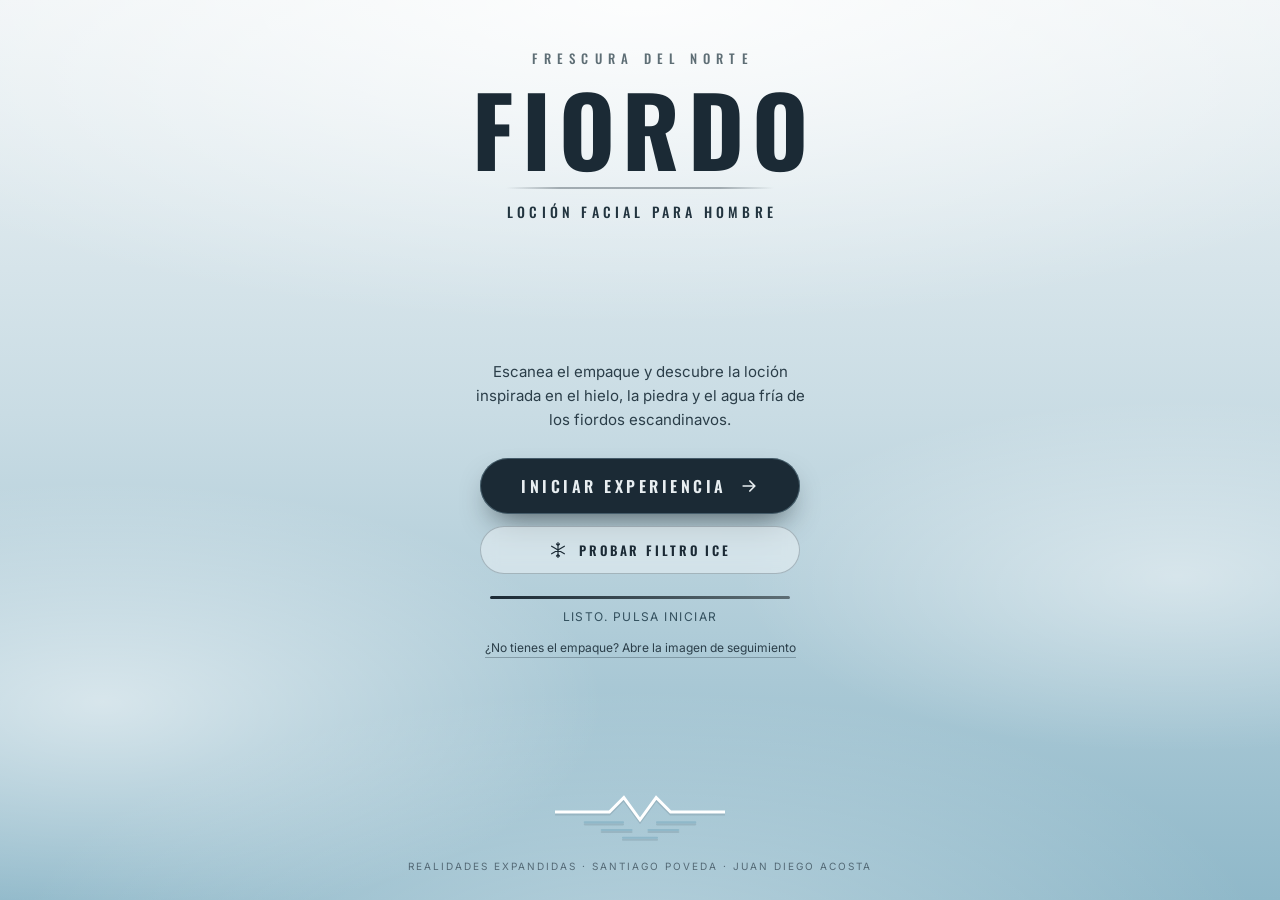
<file: index.html>
<!DOCTYPE html>
<html lang="es">
<head>
	<meta charset="utf-8">
	<title>FIORDO — Frescura del Norte · Realidad Aumentada</title>
	<meta name="viewport" content="width=device-width, initial-scale=1, maximum-scale=1, user-scalable=no, viewport-fit=cover">
	<meta name="description" content="FIORDO, loción facial para hombre inspirada en los fiordos escandinavos. Experiencia de realidad aumentada.">
	<meta name="theme-color" content="#1B2A35">
	<link rel="icon" href="assets/img/favicon.svg" type="image/svg+xml">
	<link rel="preload" href="assets/fonts/oswald-latin-700-normal.woff2" as="font" type="font/woff2" crossorigin>
	<link rel="preload" href="assets/fonts/inter-latin-400-normal.woff2" as="font" type="font/woff2" crossorigin>
	<link rel="stylesheet" href="css/style.css">

	<script type="importmap">
	{
		"imports": {
			"three": "./js/lib/three.module.js",
			"three/addons/": "./js/lib/addons/"
		}
	}
	</script>
</head>

<body>

	<!-- Escena AR (MindAR inserta aquí el video de la cámara y el canvas WebGL) -->
	<div id="ar-container" aria-hidden="true"></div>

	<!-- ===================== PANTALLA DE INICIO ===================== -->
	<section id="splash" class="screen is-active">
		<div class="splash-mist" aria-hidden="true"></div>

		<header class="splash-head">
			<p class="kicker">Frescura del Norte</p>
			<h1 class="wordmark">FIORDO</h1>
			<span class="wordmark-rule" aria-hidden="true"></span>
			<p class="tagline">Loción facial para hombre</p>
		</header>

		<div class="splash-body">
			<p class="lead">Escanea el empaque y descubre la loción inspirada en el hielo, la piedra y el agua fría de los fiordos escandinavos.</p>

			<button id="start-button" class="btn btn-primary" type="button">
				<span>Iniciar experiencia</span>
				<svg viewBox="0 0 24 24" aria-hidden="true"><path d="M5 12h13M13 6l6 6-6 6"/></svg>
			</button>

			<button id="face-button" class="btn btn-ghost" type="button">
				<svg viewBox="0 0 24 24" aria-hidden="true"><path d="M12 2v20M3.5 7l17 10M20.5 7l-17 10M12 6l-2-2M12 6l2-2M12 18l-2 2M12 18l2 2"/></svg>
				<span>Probar filtro ICE</span>
			</button>

			<div id="progress" class="progress" role="status" aria-live="polite">
				<div class="progress-track"><div id="progress-fill" class="progress-fill"></div></div>
				<p id="progress-label" class="progress-label">Preparando…</p>
			</div>

			<a class="marker-link" href="assets/marker/fiordo-target.png" target="_blank" rel="noopener">
				¿No tienes el empaque? Abre la imagen de seguimiento
			</a>
		</div>

		<footer class="splash-foot">
			<img class="splash-mark" src="assets/img/mark.svg" alt="" aria-hidden="true">
			<p>Realidades Expandidas · Santiago Poveda · Juan Diego Acosta</p>
		</footer>
	</section>

	<!-- ===================== INTERFAZ AR ===================== -->
	<section id="hud" class="screen" aria-label="Experiencia de realidad aumentada">

		<div class="hud-top">
			<div class="hud-brand">
				<span class="hud-logo">FIORDO</span>
				<span id="mode-label" class="hud-mode">Empaque AR</span>
			</div>
			<div class="hud-actions">
				<button id="mode-toggle" class="icon-btn" type="button" aria-label="Cambiar a filtro facial ICE" title="Filtro ICE">
					<svg viewBox="0 0 24 24" aria-hidden="true"><path d="M12 2v20M3.5 7l17 10M20.5 7l-17 10"/></svg>
				</button>
				<button id="sound-toggle" class="icon-btn" type="button" aria-label="Silenciar" aria-pressed="false" title="Sonido">
					<svg class="ico-on" viewBox="0 0 24 24" aria-hidden="true"><path d="M4 9h4l5-4v14l-5-4H4zM16 9a4 4 0 010 6M18.5 6.5a7.5 7.5 0 010 11"/></svg>
					<svg class="ico-off" viewBox="0 0 24 24" aria-hidden="true"><path d="M4 9h4l5-4v14l-5-4H4zM17 9l5 6M22 9l-5 6"/></svg>
				</button>
			</div>
		</div>

		<div id="scan-hint" class="scan-hint">
			<div class="scan-frame" aria-hidden="true"><i></i><i></i><i></i><i></i><span class="scan-line"></span></div>
			<p id="scan-text">Apunta la cámara a la imagen FIORDO</p>
		</div>

		<p id="face-hint" class="face-hint">Mira a la cámara · la escarcha del norte aparece en tu rostro</p>

		<nav class="dock" aria-label="Información del producto">
			<button class="dock-btn" type="button" data-dialog="origen">
				<svg viewBox="0 0 24 24" aria-hidden="true"><path d="M2 16h6l3-5 3 7 3-5 1 3h4M5 20h3M10 20h4M16 20h3"/></svg>
				<span>Origen</span>
			</button>
			<button class="dock-btn" type="button" data-dialog="formula">
				<svg viewBox="0 0 24 24" aria-hidden="true"><path d="M12 3c3 4 6 7.3 6 11a6 6 0 01-12 0c0-3.7 3-7 6-11zM9.5 15a2.6 2.6 0 002.5 2.5"/></svg>
				<span>Fórmula</span>
			</button>
			<button class="dock-btn" type="button" data-dialog="ritual">
				<svg viewBox="0 0 24 24" aria-hidden="true"><path d="M12 20V8M7 12l5-5 5 5M6 4h12"/></svg>
				<span>Ritual</span>
			</button>
		</nav>

		<div id="toast" class="toast" role="status" aria-live="polite"></div>
	</section>

	<!-- ===================== DIÁLOGOS ===================== -->
	<div id="dialog-backdrop" class="dialog-backdrop" hidden></div>
	<article id="dialog" class="dialog" role="dialog" aria-modal="true" aria-labelledby="dialog-title" hidden>
		<button id="dialog-close" class="dialog-close" type="button" aria-label="Cerrar">
			<svg viewBox="0 0 24 24" aria-hidden="true"><path d="M6 6l12 12M18 6L6 18"/></svg>
		</button>
		<p id="dialog-kicker" class="dialog-kicker"></p>
		<h2 id="dialog-title" class="dialog-title"></h2>
		<div id="dialog-body" class="dialog-body"></div>
		<div class="dialog-foot">
			<span>FIORDO — Loción para hombre</span>
			<span id="dialog-count"></span>
		</div>
	</article>

	<!-- Error -->
	<div id="error" class="error" role="alertdialog" aria-labelledby="error-title" hidden>
		<div class="error-card">
			<h2 id="error-title">No pudimos iniciar la cámara</h2>
			<p id="error-text"></p>
			<button id="error-retry" class="btn btn-primary" type="button"><span>Reintentar</span></button>
		</div>
	</div>

	<noscript><p class="noscript">Esta experiencia necesita JavaScript.</p></noscript>

	<script type="module" src="js/main.js"></script>
</body>
</html>
</file>
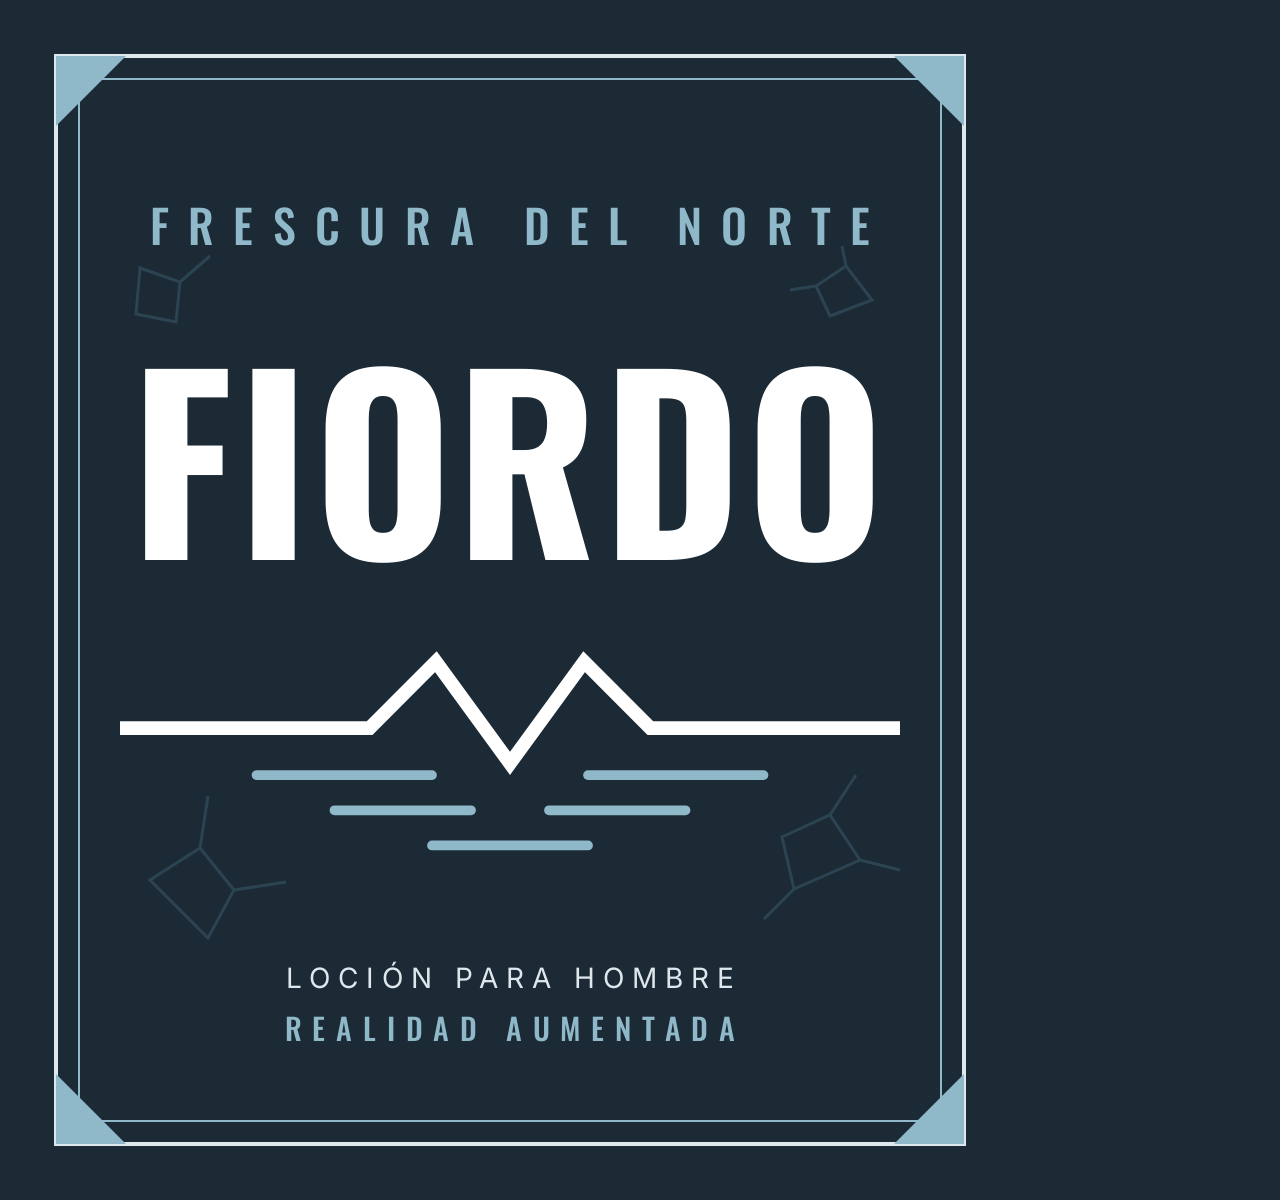
<file: tools/marker.html>
<!DOCTYPE html>
<html><head><meta charset="utf-8">
<style>
@font-face{font-family:Oswald;font-weight:700;src:url(../assets/fonts/oswald-latin-700-normal.woff2)}
@font-face{font-family:Oswald;font-weight:500;src:url(../assets/fonts/oswald-latin-500-normal.woff2)}
@font-face{font-family:Inter;font-weight:400;src:url(../assets/fonts/inter-latin-400-normal.woff2)}
html,body{margin:0;background:#1B2A35}
#p{position:relative;width:1020px;height:1200px;background:#1B2A35;overflow:hidden;font-family:Oswald}
.f1{position:absolute;inset:54px;border:4px solid #DDE7EC}
.f2{position:absolute;inset:78px;border:2px solid #8FB8C9}
.c{position:absolute;width:0;height:0}
.tl{left:56px;top:56px;border-top:70px solid #8FB8C9;border-right:70px solid transparent}
.tr{right:56px;top:56px;border-top:70px solid #8FB8C9;border-left:70px solid transparent}
.bl{left:56px;bottom:56px;border-bottom:70px solid #8FB8C9;border-right:70px solid transparent}
.br{right:56px;bottom:56px;border-bottom:70px solid #8FB8C9;border-left:70px solid transparent}
.kicker{position:absolute;top:190px;width:100%;text-align:center;color:#8FB8C9;font-weight:500;font-size:46px;letter-spacing:.42em;padding-left:.42em;box-sizing:border-box}
.title{position:absolute;top:335px;width:100%;text-align:center;color:#fff;font-weight:700;font-size:236px;line-height:1;letter-spacing:.02em}
.mark{position:absolute;top:650px;left:120px;width:780px}
.foot{position:absolute;bottom:150px;width:100%;text-align:center;color:#8FB8C9;font-weight:500;font-size:30px;letter-spacing:.36em;padding-left:.36em;box-sizing:border-box}
.sub{position:absolute;bottom:205px;width:100%;text-align:center;color:#DDE7EC;font-family:Inter;font-size:28px;letter-spacing:.28em;padding-left:.28em;box-sizing:border-box}
/* cristales de hielo sutiles: aportan puntos de anclaje al tracking sin romper el estilo plano */
.ice{position:absolute;left:0;top:0}
</style></head>
<body><div id="p">
  <svg class="ice" width="1020" height="1200" viewBox="0 0 1020 1200">
    <g stroke="#2C4352" stroke-width="3" fill="none">
      <path d="M150 880 l50 -32 l34 42 l-26 48 z M200 848 l8 -52 M234 890 l52 -8"/>
      <path d="M860 860 l-30 -45 l-48 22 l12 52 z M830 815 l26 -40 M794 889 l-30 30 M860 860 l40 10"/>
      <path d="M140 268 l40 14 l-4 40 l-40 -8 z M180 282 l30 -26"/>
      <path d="M872 300 l-26 -34 l-30 20 l14 30 z M846 266 l-4 -20 M816 286 l-26 4"/>
    </g>
  </svg>
  <div class="f1"></div><div class="f2"></div>
  <div class="c tl"></div><div class="c tr"></div><div class="c bl"></div><div class="c br"></div>
  <div class="kicker">FRESCURA DEL NORTE</div>
  <div class="title">FIORDO</div>
  <img class="mark" src="../assets/img/mark.svg">
  <div class="sub">LOCIÓN PARA HOMBRE</div>
  <div class="foot">REALIDAD AUMENTADA</div>
</div></body></html>
</file>
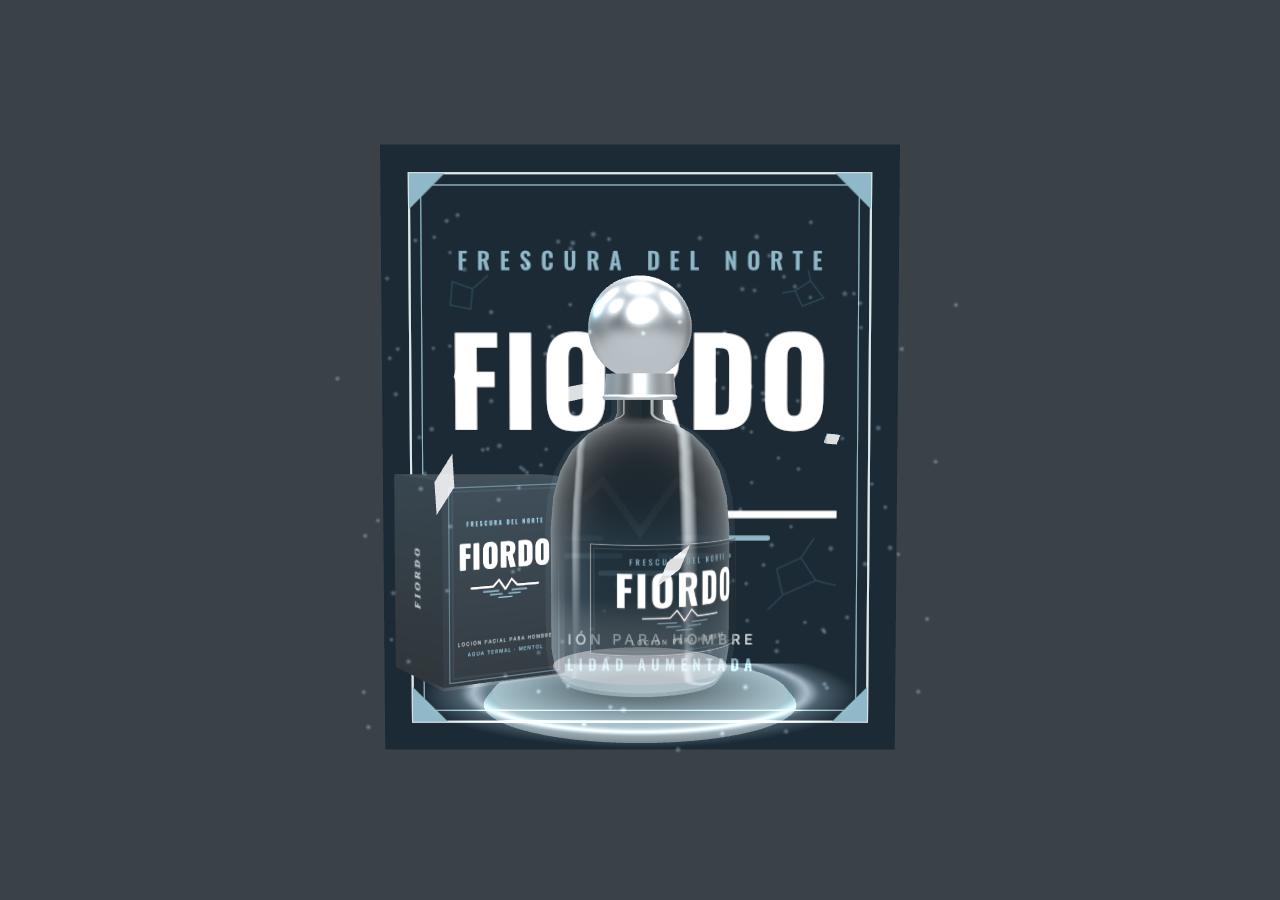
<file: tools/preview.html>
<!DOCTYPE html><html><head><meta charset="utf-8">
<script type="importmap">{"imports":{"three":"../js/lib/three.module.js","three/addons/":"../js/lib/addons/"}}</script>
<link rel="stylesheet" href="../css/style.css"><style>body{margin:0;background:#3a4248}</style></head><body>
<script type="module">
import * as THREE from 'three';
import { createProduct } from '../js/product.js';
import { loadBrandFonts } from '../js/textures.js';
await loadBrandFonts();
const r = new THREE.WebGLRenderer({ antialias: true, alpha: true, preserveDrawingBuffer: true });
r.setSize(innerWidth, innerHeight); r.setPixelRatio(1); document.body.appendChild(r.domElement);
const scene = new THREE.Scene();
const cam = new THREE.PerspectiveCamera(40, innerWidth / innerHeight, 0.01, 50);
const q = new URLSearchParams(location.search);
cam.position.set(0, +(q.get('y') ?? 0.1), +(q.get('z') ?? 2.4)); cam.lookAt(0, 0, 0);
// fondo: imagen del marcador como plano
const tex = await new THREE.TextureLoader().loadAsync('../assets/marker/fiordo-target.png'); tex.colorSpace = THREE.SRGBColorSpace;
scene.add(new THREE.Mesh(new THREE.PlaneGeometry(1, 1200/1020), new THREE.MeshBasicMaterial({ map: tex })));
const p = createProduct(r, scene); scene.add(p.root); p.show();
if (q.has('hide')) for (const n of q.get('hide').split(',')) p.root.traverse(o => { if (o.name === n) o.visible = false; });
if (q.has('dbg')) p.root.traverse(o => { if (o.name === 'inner') { o.material.fragmentShader = o.material.fragmentShader.replace('gl_FragColor = vec4(col, a * opacity);', q.get('dbg') === '3' ? 'gl_FragColor = vec4(vec3(a * opacity), 1.0);' : q.get('dbg') === '2' ? 'gl_FragColor = vec4(col, 1.0);' : 'gl_FragColor = vec4(vH, 0.0, 0.0, 1.0);'); o.material.needsUpdate = true; } });
const t = +(q.get('t') ?? 3);
for (let i = 0; i < t * 30; i++) p.update(1/30, i/30);
if (q.get('fx') === 'mist') { p.mist(); for (let i = 0; i < 18; i++) p.update(1/30, t + i/30); }
r.render(scene, cam); window.__done = true;
</script></body></html>
</file>
<file: css/style.css>
/* =========================================================
   FIORDO — línea gráfica
   Paleta (presentación, diapositiva 9):
   azul-gris oscuro (dominante) · blanco hielo · celeste (acento)
   gris pizarra · casi negro · gris niebla
   Tipografía: condensada en mayúsculas (Oswald) + sans fina (Inter)
   ========================================================= */

@font-face { font-family: "Oswald"; font-weight: 500; font-display: swap; src: url("../assets/fonts/oswald-latin-500-normal.woff2") format("woff2"); }
@font-face { font-family: "Oswald"; font-weight: 600; font-display: swap; src: url("../assets/fonts/oswald-latin-600-normal.woff2") format("woff2"); }
@font-face { font-family: "Oswald"; font-weight: 700; font-display: swap; src: url("../assets/fonts/oswald-latin-700-normal.woff2") format("woff2"); }
@font-face { font-family: "Inter"; font-weight: 300; font-display: swap; src: url("../assets/fonts/inter-latin-300-normal.woff2") format("woff2"); }
@font-face { font-family: "Inter"; font-weight: 400; font-display: swap; src: url("../assets/fonts/inter-latin-400-normal.woff2") format("woff2"); }
@font-face { font-family: "Inter"; font-weight: 500; font-display: swap; src: url("../assets/fonts/inter-latin-500-normal.woff2") format("woff2"); }

:root {
	--fjord: #1B2A35;      /* azul-gris oscuro */
	--fjord-2: #22343F;
	--ice: #E8EEF1;        /* blanco hielo */
	--glacier: #8FB8C9;    /* celeste */
	--slate: #5E6E75;      /* gris pizarra */
	--abyss: #0D1418;      /* casi negro */
	--mist: #B7BFC3;       /* gris niebla */

	--font-display: "Oswald", "Arial Narrow", sans-serif;
	--font-text: "Inter", system-ui, -apple-system, "Segoe UI", sans-serif;

	--safe-top: env(safe-area-inset-top, 0px);
	--safe-bottom: env(safe-area-inset-bottom, 0px);
	--ease: cubic-bezier(.22, .8, .24, 1);
}

* { box-sizing: border-box; }

html, body {
	margin: 0;
	height: 100%;
	overflow: hidden;
	background: var(--abyss);
	color: var(--ice);
	font-family: var(--font-text);
	-webkit-font-smoothing: antialiased;
	-webkit-tap-highlight-color: transparent;
	touch-action: manipulation;
}

button { font: inherit; color: inherit; cursor: pointer; }
svg { display: block; }

/* ---------- Escena AR ---------- */
#ar-container {
	position: fixed;
	inset: 0;
	z-index: 0;
	overflow: hidden;
	background: var(--abyss);
}
#ar-container video { object-fit: cover; }

/* ---------- Pantallas ---------- */
.screen {
	position: fixed;
	inset: 0;
	opacity: 0;
	visibility: hidden;
	transition: opacity .6s var(--ease), visibility 0s linear .6s;
}
.screen.is-active {
	opacity: 1;
	visibility: visible;
	transition: opacity .6s var(--ease), visibility 0s;
}

/* =========================================================
   PANTALLA DE INICIO — degradado hielo → celeste (Frame 1)
   ========================================================= */
#splash {
	z-index: 30;
	display: flex;
	flex-direction: column;
	align-items: center;
	justify-content: space-between;
	padding: calc(48px + var(--safe-top)) 28px calc(28px + var(--safe-bottom));
	color: var(--fjord);
	text-align: center;
	background:
		radial-gradient(120% 60% at 50% 0%, rgba(255,255,255,.85) 0%, rgba(255,255,255,0) 60%),
		linear-gradient(180deg, #EEF3F5 0%, #C9DCE4 46%, #8FB8C9 100%);
	overflow: hidden;
}

.splash-mist {
	position: absolute;
	inset: -20%;
	background:
		radial-gradient(40% 25% at 20% 70%, rgba(255,255,255,.55), transparent 70%),
		radial-gradient(35% 20% at 80% 60%, rgba(255,255,255,.45), transparent 70%),
		radial-gradient(50% 30% at 50% 90%, rgba(255,255,255,.35), transparent 70%);
	animation: drift 18s ease-in-out infinite alternate;
	pointer-events: none;
}
@keyframes drift {
	from { transform: translate3d(-4%, 0, 0); }
	to   { transform: translate3d(4%, -3%, 0); }
}

.splash-head, .splash-body { position: relative; width: 100%; max-width: 420px; }
.splash-foot { position: relative; width: 100%; max-width: 640px; }

.kicker {
	margin: 0 0 14px;
	font-family: var(--font-display);
	font-weight: 500;
	font-size: 13px;
	letter-spacing: .48em;
	padding-left: .48em;
	text-transform: uppercase;
	color: var(--slate);
}
.wordmark {
	margin: 0;
	font-family: var(--font-display);
	font-weight: 700;
	font-size: clamp(64px, 21vw, 96px);
	line-height: .95;
	letter-spacing: .08em;
	padding-left: .08em;
	color: var(--fjord);
	animation: rise .9s var(--ease) both;
}
.wordmark-rule {
	display: block;
	width: 64%;
	height: 2px;
	margin: 14px auto 12px;
	background: linear-gradient(90deg, transparent, var(--fjord) 20%, var(--fjord) 80%, transparent);
	opacity: .35;
}
.tagline {
	margin: 0;
	font-family: var(--font-display);
	font-weight: 500;
	font-size: 14px;
	letter-spacing: .3em;
	padding-left: .3em;
	text-transform: uppercase;
	color: var(--fjord-2);
}
@keyframes rise {
	from { opacity: 0; transform: translateY(14px); letter-spacing: .2em; }
	to   { opacity: 1; transform: none; }
}

.lead {
	margin: 0 auto 26px;
	max-width: 330px;
	font-size: 15px;
	line-height: 1.6;
	font-weight: 400;
	color: #2B3E49;
}

/* ---------- Botones ---------- */
.btn {
	display: inline-flex;
	align-items: center;
	justify-content: center;
	gap: 12px;
	width: 100%;
	max-width: 320px;
	min-height: 56px;
	padding: 0 26px;
	border-radius: 999px;
	border: 0;
	font-family: var(--font-display);
	font-weight: 600;
	font-size: 16px;
	letter-spacing: .22em;
	text-transform: uppercase;
	transition: transform .25s var(--ease), box-shadow .25s var(--ease), background .25s, opacity .25s;
}
.btn svg { width: 20px; height: 20px; fill: none; stroke: currentColor; stroke-width: 2; stroke-linecap: round; stroke-linejoin: round; }
.btn:active { transform: scale(.97); }
.btn:disabled { opacity: .55; cursor: progress; }

.btn-primary {
	color: var(--ice);
	background: var(--fjord);
	box-shadow: 0 14px 30px -12px rgba(13, 20, 24, .7), inset 0 0 0 1px rgba(143, 184, 201, .35);
}
.btn-primary:hover { box-shadow: 0 18px 36px -12px rgba(13, 20, 24, .8), inset 0 0 0 1px rgba(143, 184, 201, .7); }

.btn-ghost {
	margin-top: 12px;
	min-height: 48px;
	font-size: 13px;
	color: var(--fjord);
	background: rgba(255, 255, 255, .38);
	box-shadow: inset 0 0 0 1px rgba(27, 42, 53, .25);
	backdrop-filter: blur(8px);
	-webkit-backdrop-filter: blur(8px);
}
.btn-ghost svg { width: 18px; height: 18px; stroke-width: 1.6; }

/* ---------- Progreso ---------- */
.progress { margin: 22px auto 0; max-width: 300px; }
.progress-track { height: 3px; border-radius: 3px; background: rgba(27, 42, 53, .18); overflow: hidden; }
.progress-fill {
	height: 100%;
	width: 0%;
	background: linear-gradient(90deg, var(--fjord), var(--slate));
	transition: width .45s var(--ease);
}
.progress-label {
	margin: 10px 0 0;
	font-size: 12px;
	letter-spacing: .12em;
	text-transform: uppercase;
	color: #33505E;
	min-height: 1.4em;
}
.progress.is-error .progress-fill { background: #9B3B3B; }
.progress.is-error .progress-label { color: #7A2C2C; }

.marker-link {
	display: inline-block;
	margin-top: 14px;
	font-size: 12px;
	color: #2B3E49;
	text-decoration: none;
	border-bottom: 1px solid rgba(43, 62, 73, .35);
	padding-bottom: 2px;
}

.splash-foot img { width: 170px; margin: 0 auto 14px; filter: drop-shadow(0 2px 0 rgba(27,42,53,.12)); }
.splash-mark { animation: float 6s ease-in-out infinite; }
.splash-foot p {
	margin: 0;
	font-size: 10px;
	letter-spacing: .2em;
	text-transform: uppercase;
	color: rgba(27, 42, 53, .6);
}
@keyframes float { 50% { transform: translateY(-5px); } }

/* =========================================================
   HUD — interfaz sobre la cámara
   ========================================================= */
#hud {
	z-index: 10;
	pointer-events: none;
	color: var(--ice);
}
#hud > * { pointer-events: auto; }

.hud-top {
	position: absolute;
	top: 0; left: 0; right: 0;
	display: flex;
	align-items: center;
	justify-content: space-between;
	padding: calc(14px + var(--safe-top)) 16px 28px;
	background: linear-gradient(180deg, rgba(13, 20, 24, .62), rgba(13, 20, 24, 0));
}
.hud-brand { display: flex; align-items: baseline; gap: 12px; }
.hud-logo {
	font-family: var(--font-display);
	font-weight: 700;
	font-size: 22px;
	letter-spacing: .16em;
}
.hud-mode {
	font-family: var(--font-display);
	font-weight: 500;
	font-size: 11px;
	letter-spacing: .3em;
	text-transform: uppercase;
	color: var(--glacier);
}
.hud-actions { display: flex; gap: 10px; }

.icon-btn {
	width: 44px; height: 44px;
	display: grid; place-items: center;
	border: 0;
	border-radius: 50%;
	background: rgba(27, 42, 53, .55);
	box-shadow: inset 0 0 0 1px rgba(143, 184, 201, .35);
	backdrop-filter: blur(10px);
	-webkit-backdrop-filter: blur(10px);
	transition: background .2s, transform .2s;
}
.icon-btn:active { transform: scale(.94); }
.icon-btn svg { width: 20px; height: 20px; fill: none; stroke: var(--ice); stroke-width: 1.7; stroke-linecap: round; stroke-linejoin: round; }
.icon-btn.is-on { background: rgba(143, 184, 201, .9); }
.icon-btn.is-on svg { stroke: var(--fjord); }
#sound-toggle .ico-off { display: none; }
#sound-toggle[aria-pressed="true"] .ico-on { display: none; }
#sound-toggle[aria-pressed="true"] .ico-off { display: block; }

/* ---------- Guía de escaneo ---------- */
.scan-hint {
	position: absolute;
	left: 50%; top: 46%;
	transform: translate(-50%, -50%);
	display: flex; flex-direction: column; align-items: center; gap: 22px;
	pointer-events: none !important;
	transition: opacity .5s var(--ease), transform .5s var(--ease);
}
.scan-hint.is-hidden { opacity: 0; transform: translate(-50%, -50%) scale(1.08); }
.scan-frame { position: relative; width: min(58vw, 260px); aspect-ratio: 17 / 20; }
.scan-frame i { position: absolute; width: 34px; height: 34px; border: 3px solid var(--ice); }
.scan-frame i:nth-child(1) { top: 0; left: 0; border-right: 0; border-bottom: 0; }
.scan-frame i:nth-child(2) { top: 0; right: 0; border-left: 0; border-bottom: 0; }
.scan-frame i:nth-child(3) { bottom: 0; left: 0; border-right: 0; border-top: 0; }
.scan-frame i:nth-child(4) { bottom: 0; right: 0; border-left: 0; border-top: 0; }
.scan-line {
	position: absolute; left: 8%; right: 8%; height: 2px; top: 10%;
	background: linear-gradient(90deg, transparent, var(--glacier), transparent);
	box-shadow: 0 0 14px 2px rgba(143, 184, 201, .7);
	animation: scan 2.6s ease-in-out infinite;
}
@keyframes scan { 50% { top: 88%; } }
.scan-hint p, .face-hint {
	margin: 0;
	padding: 10px 18px;
	border-radius: 999px;
	font-size: 12px;
	letter-spacing: .16em;
	text-transform: uppercase;
	background: rgba(13, 20, 24, .55);
	backdrop-filter: blur(8px);
	-webkit-backdrop-filter: blur(8px);
	text-align: center;
}
.face-hint {
	position: absolute;
	left: 50%; top: calc(84px + var(--safe-top));
	transform: translateX(-50%);
	width: max-content; max-width: calc(100% - 32px);
	display: none;
}
body.mode-face .face-hint { display: block; }
body.mode-face .scan-hint { display: none; }

/* ---------- Dock: 3 botones de información ---------- */
.dock {
	position: absolute;
	left: 50%;
	bottom: calc(22px + var(--safe-bottom));
	transform: translateX(-50%);
	display: flex;
	gap: 10px;
	padding: 8px;
	border-radius: 26px;
	background: rgba(27, 42, 53, .62);
	box-shadow: inset 0 0 0 1px rgba(143, 184, 201, .28), 0 18px 40px -18px rgba(0, 0, 0, .8);
	backdrop-filter: blur(14px) saturate(1.2);
	-webkit-backdrop-filter: blur(14px) saturate(1.2);
}
.dock-btn {
	display: flex; flex-direction: column; align-items: center; gap: 7px;
	width: 92px;
	padding: 12px 6px 10px;
	border: 0;
	border-radius: 18px;
	background: transparent;
	font-family: var(--font-display);
	font-weight: 600;
	font-size: 12px;
	letter-spacing: .24em;
	padding-left: calc(6px + .24em);
	text-transform: uppercase;
	transition: background .25s, transform .2s;
}
.dock-btn svg { width: 26px; height: 26px; fill: none; stroke: var(--glacier); stroke-width: 1.6; stroke-linecap: round; stroke-linejoin: round; transition: stroke .25s; }
.dock-btn:hover, .dock-btn.is-active { background: rgba(232, 238, 241, .12); }
.dock-btn.is-active svg { stroke: var(--ice); }
.dock-btn:active { transform: scale(.95); }

.toast {
	position: absolute;
	left: 50%;
	bottom: calc(132px + var(--safe-bottom));
	transform: translate(-50%, 10px);
	padding: 9px 16px;
	border-radius: 999px;
	font-size: 12px;
	letter-spacing: .14em;
	text-transform: uppercase;
	white-space: nowrap;
	color: var(--fjord);
	background: var(--ice);
	opacity: 0;
	transition: opacity .35s, transform .35s var(--ease);
	pointer-events: none !important;
}
.toast.is-visible { opacity: 1; transform: translate(-50%, 0); }

/* =========================================================
   DIÁLOGOS — tarjeta de hielo esmerilado
   ========================================================= */
.dialog-backdrop {
	position: fixed; inset: 0; z-index: 40;
	background: radial-gradient(120% 80% at 50% 100%, rgba(13, 20, 24, .7), rgba(13, 20, 24, .25));
	opacity: 0;
	transition: opacity .35s;
}
.dialog-backdrop.is-open { opacity: 1; }

.dialog {
	position: fixed;
	z-index: 41;
	left: 50%;
	bottom: calc(16px + var(--safe-bottom));
	width: min(calc(100% - 24px), 460px);
	max-height: calc(100% - 100px - var(--safe-top));
	overflow-y: auto;
	padding: 30px 26px 20px;
	border-radius: 26px;
	color: var(--ice);
	background:
		linear-gradient(160deg, rgba(143, 184, 201, .16), rgba(143, 184, 201, 0) 40%),
		rgba(27, 42, 53, .9);
	box-shadow: inset 0 0 0 1px rgba(143, 184, 201, .32), 0 30px 60px -20px rgba(0, 0, 0, .85);
	backdrop-filter: blur(18px) saturate(1.2);
	-webkit-backdrop-filter: blur(18px) saturate(1.2);
	transform: translate(-50%, 40px) scale(.98);
	opacity: 0;
	transition: transform .5s var(--ease), opacity .35s;
}
.dialog.is-open { transform: translate(-50%, 0) scale(1); opacity: 1; }
.dialog::before {
	content: "";
	position: absolute; top: 0; left: 26px; right: 26px; height: 2px;
	background: linear-gradient(90deg, transparent, var(--glacier), transparent);
}

.dialog-close {
	position: absolute; top: 14px; right: 14px;
	width: 40px; height: 40px;
	display: grid; place-items: center;
	border: 0; border-radius: 50%;
	background: rgba(232, 238, 241, .08);
}
.dialog-close svg { width: 18px; height: 18px; stroke: var(--ice); stroke-width: 1.8; stroke-linecap: round; }

.dialog-kicker {
	margin: 0 0 8px;
	font-family: var(--font-display);
	font-weight: 500;
	font-size: 11px;
	letter-spacing: .4em;
	text-transform: uppercase;
	color: var(--glacier);
}
.dialog-title {
	margin: 0 0 14px;
	padding-right: 40px;
	font-family: var(--font-display);
	font-weight: 700;
	font-size: 30px;
	line-height: 1.08;
	letter-spacing: .04em;
	text-transform: uppercase;
}
.dialog-body p { margin: 0 0 16px; font-size: 14.5px; line-height: 1.65; font-weight: 300; color: #D3DEE3; }
.dialog-body strong { font-weight: 500; color: var(--ice); }

.d-list { list-style: none; margin: 0 0 16px; padding: 0; }
.d-list li {
	display: grid;
	grid-template-columns: 34px 1fr;
	gap: 12px;
	align-items: start;
	padding: 12px 0;
	border-top: 1px solid rgba(143, 184, 201, .18);
}
.d-list li:last-child { border-bottom: 1px solid rgba(143, 184, 201, .18); }
.d-num {
	font-family: var(--font-display);
	font-weight: 600;
	font-size: 13px;
	letter-spacing: .1em;
	color: var(--glacier);
	padding-top: 2px;
}
.d-list b {
	display: block;
	margin-bottom: 2px;
	font-family: var(--font-display);
	font-weight: 600;
	font-size: 14px;
	letter-spacing: .12em;
	text-transform: uppercase;
	color: var(--ice);
}
.d-list span { font-size: 13.5px; line-height: 1.5; font-weight: 300; color: #C2D0D6; }

.d-chips { display: flex; flex-wrap: wrap; gap: 8px; margin: 4px 0 18px; }
.d-chips span {
	padding: 7px 12px;
	border-radius: 999px;
	font-size: 11px;
	letter-spacing: .14em;
	text-transform: uppercase;
	color: var(--ice);
	background: rgba(143, 184, 201, .14);
	box-shadow: inset 0 0 0 1px rgba(143, 184, 201, .3);
}

.d-swatches { display: grid; grid-template-columns: repeat(6, 1fr); gap: 6px; margin: 0 0 18px; }
.d-swatches i { aspect-ratio: 1; border-radius: 8px; box-shadow: inset 0 0 0 1px rgba(232, 238, 241, .18); }

.d-stat {
	display: flex; align-items: center; gap: 14px;
	margin: 0 0 18px; padding: 14px 16px;
	border-radius: 16px;
	background: rgba(13, 20, 24, .45);
}
.d-ice { flex: none; width: 34px; height: 34px; fill: none; stroke: var(--glacier); stroke-width: 1.6; stroke-linecap: round; }
.d-stat strong { font-family: var(--font-display); font-size: 34px; font-weight: 700; color: var(--glacier); line-height: 1; }
.d-stat span { font-size: 13px; line-height: 1.45; color: #C2D0D6; }

.dialog-foot {
	display: flex; justify-content: space-between;
	margin-top: 4px; padding-top: 14px;
	border-top: 1px solid rgba(143, 184, 201, .18);
	font-size: 10px;
	letter-spacing: .22em;
	text-transform: uppercase;
	color: rgba(194, 208, 214, .7);
}

/* ---------- Error ---------- */
.error {
	position: fixed; inset: 0; z-index: 60;
	display: grid; place-items: center;
	padding: 24px;
	background: rgba(13, 20, 24, .82);
	backdrop-filter: blur(10px);
	-webkit-backdrop-filter: blur(10px);
}
.error-card {
	width: min(100%, 380px);
	padding: 28px 24px;
	border-radius: 24px;
	text-align: center;
	background: var(--fjord);
	box-shadow: inset 0 0 0 1px rgba(143, 184, 201, .3);
}
.error-card h2 { margin: 0 0 10px; font-family: var(--font-display); font-size: 22px; letter-spacing: .06em; text-transform: uppercase; }
.error-card p { margin: 0 0 22px; font-size: 14px; line-height: 1.6; color: #C2D0D6; }
.error-card .btn-primary { background: var(--ice); color: var(--fjord); }

.noscript { position: fixed; inset: 0; display: grid; place-items: center; margin: 0; background: var(--fjord); }

[hidden] { display: none !important; }

@media (min-width: 900px) {
	.dialog { left: auto; right: 28px; bottom: 28px; transform: translate(0, 40px) scale(.98); }
	.dialog.is-open { transform: none; }
}

@media (prefers-reduced-motion: reduce) {
	*, *::before, *::after { animation: none !important; transition-duration: .01ms !important; }
}
</file>
